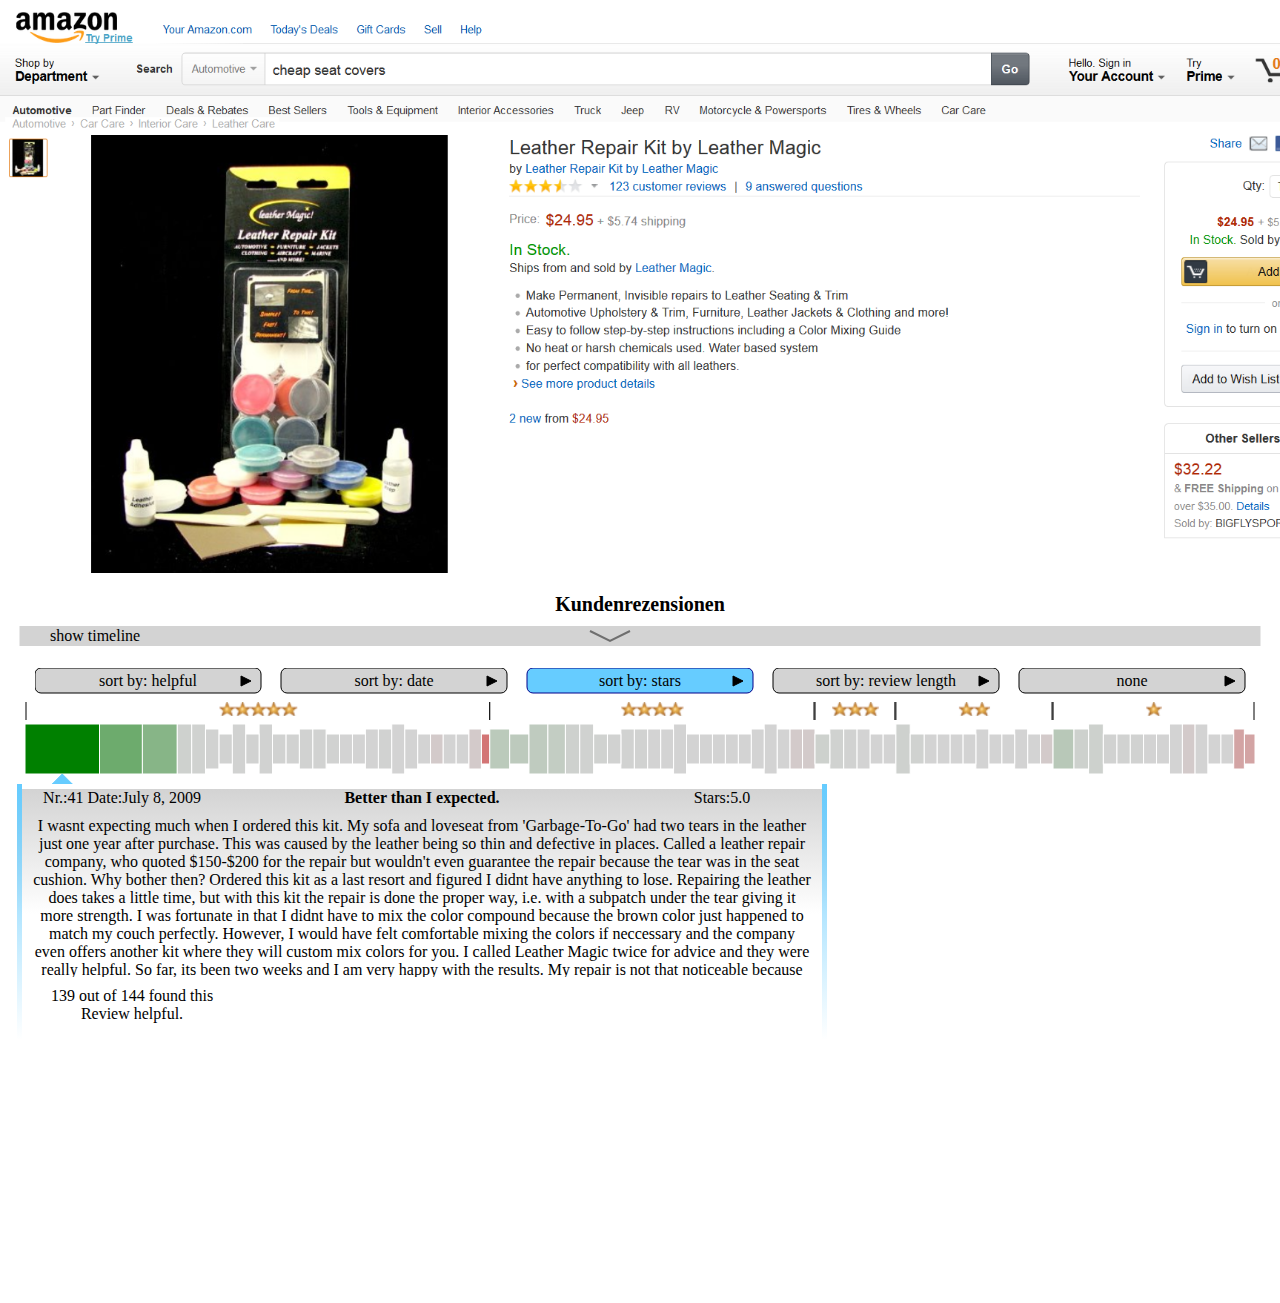
<file: index.html>
<!DOCTYPE html>
<html>
  <head>
      <title>Visu Beleg</title>
      <link rel="stylesheet" href="indexstyle.css">
      <script type="text/javascript" src="d3/d3.v3.js"></script>
      <script type="text/javascript" src="jQuery/jquery-2.1.1.min.js"></script>
      <!-- <script type="text/javascript" src="http://code.jquery.com/jquery-1.9.1.js"></script> -->

      <meta charset="UTF-8">
  </head>
  <body>
    <div class="wrapper">
      <div class="main">
        <div class="productFrame">
          <img src="./pictures/leatherAmazon.png" alt="Picture Bag" width="1400">
        </div>
        <div class="smartComments">
            <h4>Kundenrezensionen</h4>
            <div class="timeline"></div>
            <div class="barChart"></div>
            <div class="sortButtons" unselectable="yes" onselectstart="return false"></div>
            <div class="sortLegend"></div>
            <div class="horizontalChart"></div>
            <div class="textBox">
              <div class="textNr"></div>
              <div class="textAuthor"></div>
              <div class="textStars"></div>
              <div class="textTitle"></div>
              <div class="textInfo"></div>
              <div class="textHelp"></div>
              <div class="answerChart"></div>
              <div class ="answerBox" style="display:none">
                <div class="aTextNr"></div>
                <div class="aTextAuthor"></div>
                <div class="aTextInfo"></div>
                <div class="aTextHelp"></div>
              </div>
            </div>
        </div>
      </div>
    </div>

    <script type="text/javascript">

      var w = window.innerWidth - 50;
      var h = 50;
      var lastID = -1;
      var minHelpAvg = 0;
      var maxHelpAvg = 0;
      var totalWidth = 0;
      var curWidth = 0;
      var correct = 0;
      var posArray = [];
      var sortmode = 0;
      var clicked = 1;
      var sortArray = [];
      var mostHelpfulId = 0;
      var activeId = 0;
      var activeAId = 0;
      var activeButton = 3;
      var showPara = 3;
      var answerSet = [];
      var aMinHelpAvg = 0;
      var aMaxHelpAvg = 0;
      var aShowPara = 0;
      var timelineToggle = 0;
      var dataset;
     
      d3.csv("leatherAnswers.csv", function(error,data){
        if(error) {
          console.log(error);
        } else {
          answerSet = data;
          
          answerSet.forEach(function(d) {
          d["helpNeg"] = (d.helpAll - d.helpPos);
          d["helpAvg"] = (d.helpPos - d.helpNeg);
          });
          aMinHelpAvg = d3.min(data,function(d) {
            return parseInt(d.helpAvg);
          });
          aMaxHelpAvg = d3.max(data,function(d) {
            return parseInt(d.helpAvg)
          });
        }
      });

      d3.csv("leather.csv", function(error,data){
        if(error) {
          console.log(error);
        } else {
          dataset = data;
          dataset.forEach(function(d) {
            d["helpNeg"] = (d.helpAll - d.helpPos);
            d["helpAvg"] = (d.helpPos - d.helpNeg);
          });
          minHelpAvg = d3.min(data,function(d) {
            return parseInt(d.helpAvg);
          });
          maxHelpAvg = d3.max(data,function(d) {
            return parseInt(d.helpAvg)
          });

          dataset.forEach(function(d) {
            totalWidth += mapTo(d.helpAvg);
          });

          var w_tmp = 0;
          dataset.forEach(function(d) {
            w_tmp += mapToScreen(d.helpAvg);
          });

          if (w_tmp > w){
            correct = (w_tmp - w);
          }else if (w_tmp < w){
            correct = (w_tmp - w);
          }
          
          var minReviewLen = d3.min(data,function(d) { return d.infoText.length });
          var maxReviewLen = d3.max(data,function(d) { return d.infoText.length });
          // console.log("min: " + minReviewLen + "  max: " + maxReviewLen);

          var timeFormat = d3.time.format("%B %d, %Y");
          dataset.forEach(function(d,i) {
            posArray.push({id: d.id, 
                           width: mapToScreen(d.helpAvg),
                           height: calcHeight(d.infoText.length),
                           x: curWidth,
                           stars: ((d.rating*1000)+(mapTo(d.helpAvg))+(d.id/1000)),
                           rating: d.rating,
                           date: timeFormat.parse(d.date),
                           length: d.infoText.length
                           });
            curWidth += mapToScreen(d.helpAvg);
            if (parseInt(d.helpAvg) > parseInt(dataset[mostHelpfulId].helpAvg)) {
              mostHelpfulId = d.id;
            }
          });
          activeId = mostHelpfulId;

          dataset.forEach(function(d,i) {  
            sortArray.push({id: d.id, 
                            date: timeFormat.parse(d.date),
                            dateLabel: d.date,
                            stars: d.rating,
                            helpAvg: d.helpAvg,
                            x: 0
                          });
          })
          var setupData = [];
          setupData = setup(dataset);

          draw(dataset,posArray,setupData,sortArray);
        }
      });

      function setup(data) {

        // --- HORIZONTAL - BARCHART ------------------------------------------------------------- //
        // --------------------------------------------------------------------------------------- //
        var barSVGh = d3.select(".horizontalChart")
                    .append("svg")
                    .attr("width", w)
                    .attr("height", h+10);

        var hBars = barSVGh.selectAll("rect")
                         .data(data)
                         .enter()
                         .append("rect");

        var pointer = barSVGh.append("polygon");

        var textBox = d3.select(".smartComments")
                        .select(".textBox")

        var colorScale = d3.scale.linear()
                           .domain([minHelpAvg,0,maxHelpAvg])
                           .range(["#D37575","lightgray","green"]);

        // --- BUTTONS --------------------------------------------------------------------------- //
        // --------------------------------------------------------------------------------------- //
        var buttArray = [{id:0 ,state:"sort by: helpful", value:1},
                         {id:1 ,state:"sort by: date",  value:2},
                         {id:2 ,state:"sort by: stars",   value:3},
                         {id:3 ,state:"sort by: review length", value:4},
                         {id:4 ,state:"none",    value:5}];

        var buttonSVG = d3.select(".sortButtons")
                          .append("svg")
                          .attr("width", w)
                          .attr("height", 30);

        var buttons = buttonSVG.selectAll("rect")
                               .data(buttArray)
                               .enter()
                               .append("rect");

        var labels = buttonSVG.selectAll("text")
                              .data(buttArray)
                              .enter()
                              .append("text");

        // --- MARKER ---------------------------------------------------------------------------- //
        // --------------------------------------------------------------------------------------- //
        var marker = buttonSVG.selectAll("polygon")
                              .data(buttArray)
                              .enter()
                              .append("polygon");

        // --- VERTICAL - BARCHART --------------------------------------------------------------- //
        // --------------------------------------------------------------------------------------- //
        var margin = {top: 20, right: 20, bottom: 30, left: 40},
            width = window.innerWidth - margin.left - margin.right,
            height = 100 - margin.top - margin.bottom;

        var barSVGv = d3.select(".barChart")
                        .append("svg")
                        .attr("class", "barSVGv")
                        .attr("width", width + margin.left + margin.right)
                        .attr("height", 0)
                        // .attr("height", 50+ height + margin.top + margin.bottom)
                        .append("g")
                        .attr("transform", "translate("+ margin.left + "," + margin.top + ")");


        var vBars = barSVGv.selectAll("rect")
                         .data(data)
                         .enter()
                         .append("rect"); 

        var xScale = d3.scale.ordinal()
                       .rangeRoundBands([0, width], .1);
        
        // var minDate = d3.min(sortArray,function(d) { return d.date });
        // var maxDate = d3.max(sortArray,function(d) { return d.date });
        // var xScale = d3.time.scale().domain([minDate,maxDate]).range([0,width]);

        var yScale = d3.scale.linear()
                       .range([height, 0]);

        var xAxis = d3.svg.axis()
                          .scale(xScale)
                          .orient("bottom");

        var yAxis = d3.svg.axis()
                          .scale(yScale)
                          .orient("left")
                          .ticks(6);

        // --- TIMELINE - TOGGLE ----------------------------------------------------------------- //
        // --------------------------------------------------------------------------------------- //
        var timelineSVG = d3.select(".timeline")
                            .append("svg")
                            .attr("width", width + margin.left + margin.right)
                            .attr("height", 20);
        
        var timelineButton = timelineSVG.append("rect");
        var timelineMarker = timelineSVG.append("path");
        var timelineLabel  = timelineSVG.append("text");

        // --- RETURN VALUES --------------------------------------------------------------------- //
        // --------------------------------------------------------------------------------------- //
        var values = [buttonSVG,barSVGh,hBars,buttons,labels,
                      buttArray,marker,textBox,colorScale,
                      pointer,barSVGv,xScale,yScale,vBars,
                      xAxis,yAxis,margin,width,height,
                      timelineSVG,timelineButton,timelineMarker,
                      timelineLabel];
        
        return values;
      }

      function draw(data,posArray,setupData,sortArray) {

        var buttonSVG = setupData[0];
        var barSVGh   = setupData[1];
        var hBars     = setupData[2];
        var buttons   = setupData[3];
        var labels    = setupData[4];
        var buttArray = setupData[5];
        var marker    = setupData[6];
        var textBox   = setupData[7];
        var colScl    = setupData[8];
        var pointer   = setupData[9];
        var barSVGv   = setupData[10];
        var xScale    = setupData[11];
        var yScale    = setupData[12];
        var vBars     = setupData[13];
        var xAxis     = setupData[14];
        var yAxis     = setupData[15];
        var margin    = setupData[16];
        var width     = setupData[17];
        var height    = setupData[18];
        var timelineSVG    = setupData[19];
        var timelineButton = setupData[20];
        var timelineMarker = setupData[21];
        var timelineLabel  = setupData[22];

        var bCnt = buttArray.length; // buttonCount
        
        // --- POINTER --------------------------------------------------------------------------- //
        // --------------------------------------------------------------------------------------- //
        pointer.attr("id", "p")
               .style("fill", "white")
               .style("stroke", "white");

        // --- TOGGLE - TIMELINE ----------------------------------------------------------------- //
        // --------------------------------------------------------------------------------------- //
        timelineLabel.attr("x", 50)
                     .attr("y", 15)
                     .text("show timeline");

        timelineMarker.attr("d", "M "+(width/2-20)+",5 L "+(width/2)+",15 L "+(width/2+20)+",5")
                      .style("fill", "lightgrey")
                      .style("stroke", "#6E6E6E")
                      .style("stroke-width", 2)                     

        timelineButton.attr("x", 20)
                      .attr("y", 0)
                      .attr("width", width+20)
                      .attr("height", 20)
                      .attr("fill", "lightgrey")
                      .attr("stroke", "lightgrey")
                      .on("mouseover", function() {
                        timelineButton.transition().duration(200)
                                      .attr("fill", "#66CCFF");
                        timelineMarker.transition().duration(200)
                                      .style("fill", "#66CCFF");
                       })
                      .on("mouseout", function() { 
                        timelineButton.transition().duration(200)
                                      .attr("fill", "lightgrey");
                        timelineMarker.transition().duration(200)
                                      .style("fill", "lightgrey");                                      
                       })
                      .on("click", function() {
                        timelineToggle += 1;
                        if(timelineToggle%2 == 0){
                          d3.select(".barSVGv")
                            .transition().duration(300)
                            .attr("height", 0);
                          timelineLabel.text("show timeline"); 
                          timelineMarker.attr("d", "M "+(width/2-20)+",5 L "+(width/2)+",15 L "+(width/2+20)+",5")                         
                        } else {
                          d3.select(".barSVGv")
                            .transition().duration(300)
                            .attr("height", 150);
                          timelineLabel.text("hide timeline");
                          timelineMarker.attr("d", "M "+(width/2-20)+",15 L "+(width/2)+",5 L "+(width/2+20)+",15")
                        }
                       });        

        // --- VERTICAL - BARCHART --------------------------------------------------------------- //
        // --------------------------------------------------------------------------------------- //
        xScale.domain(sortArray.map(function(d,i) { return sortArray[i].id; }));
        yScale.domain([0, d3.max(data, function(d,i) { return sortArray[i].stars; })]);

        barSVGv.append("g")
               .attr("class", "x axis foo")
               .attr("transform", "translate(0," + height + ")")
               .call(xAxis)
               .selectAll("text")
               .attr("dx", "-.8em")
               .attr("dy", ".15em")
               .style("text-anchor", "end")
               .attr("transform", function(d) { return "rotate(-45)" })
               .text(function(d,i) { return sortArray[i].dateLabel });

        barSVGv.append("g")
               .attr("class", "y axis")
               .call(yAxis)
               .append("text")
               .attr("transform", "rotate(-90)")
               .attr("y", 6)
               .attr("dy", ".71em")
               .style("text-anchor", "end")
               .text("Stars");

        vBars.attr("id", function(d,i) { return "b"+sortArray[i].id })
              .attr("x", function(d,i) {
                 return xScale(sortArray[i].id);
               })
              .attr("width", xScale.rangeBand())
              .attr("y", function(d,i) { return yScale(sortArray[i].stars); })
              .attr("height", function(d,i) { return height - yScale(sortArray[i].stars); })
              .attr("fill", "lightgrey")
              .on("mouseover", function(d,i) {
                barSVGv.select("#b"+i).attr("fill", "#66CCFF");
                barSVGh.select("#r"+i).attr("fill", "#66CCFF");
               })
              .on("mouseout", function(d,i) { 
                barSVGv.select("#b"+i).attr("fill", "lightgrey");
                barSVGh.select("#r"+i).attr("fill", colScl(d.helpAvg));
               })
              .on("click", function(d,i) { 
                sortmode += 1;
                sortTimeline(sortArray,barSVGv,sortmode,xScale,width,height,xAxis);
               });
    
        // --- HORIZONTAL - BARCHART ------------------------------------------------------------- //
        // --------------------------------------------------------------------------------------- //
        hBars.attr("id", function(d,i) { return "r" + i; })
            .attr("x", function(d,i) { return posArray[i].x })
            .attr("y", function(d,i) { return ((h - posArray[i].height) / 2) })
            .attr("width", function(d,i) { return posArray[i].width })
            .attr("height", function(d,i) { return posArray[i].height })
            .attr("stroke", "white")
            .attr("fill", function(d) {return colScl(d.helpAvg);})
            .on("mouseover",  function(d,i) {
              if(showPara != 2){
                if (showPara == 3){
                barSVGh.select("#r"+parseInt(activeId))
                   .transition().duration(100)
                   .attr("fill", colScl(dataset[activeId].helpAvg));
                }
                showPara = 1;
                activeId = d.id;
              
                var rectX = findByID(posArray,i).x;
                var width = findByID(posArray,i).width;
                var x1 = parseFloat(rectX)+parseFloat(width/2);
                showInfo(textBox,rectX);
                
                barSVGh.select("#r"+parseInt(d.id))
                    .transition().duration(100)
                    .attr("fill", "#66CCFF");

                barSVGh.select("#p")
                      .transition().duration(100)
                      .style("fill", "#66CCFF")
                      .style("stroke", "#66CCFF")
                      .attr("points",(x1+","+50+","+(x1-10)+","+60+","+(x1+10)+","+60) );
                      
                barSVGv.select("#b"+i)
                     .transition().duration(150)
                     .style("fill","#66CCFF");
                     
                drawAnswers(answerSet,d.id);
              }
            })
            .on("mouseout",function (d,i) {
              if(showPara != 2){
                barSVGh.select("#r"+parseInt(d.id))
                   .transition().duration(100)
                   .attr("fill", colScl(d.helpAvg));
                barSVGh.select("#p")
                      .transition().duration(150)
                      .style("fill", "white")
                      .style("stroke", "white");
                barSVGv.select("#b"+i)
                     .transition().duration(150)
                     .style("fill","lightgrey");
                showPara = 0;
                activeId = d.id;
                showInfo(textBox);
                d3.select(".answerChart").select("svg").remove();
              }
            })
            .on("click", function (d) {
              if (showPara == 1 || showPara == 0){
                d3.select(".answerChart").select("svg").remove();
                showPara = 2;
                activeId = d.id;
                console.log("clicked ->"+ showPara);
                drawAnswers(answerSet,d.id);
              } else if (showPara == 2){
                barSVGh.select("#r"+parseInt(activeId))
                 .transition()
                 .duration(100)
                 .attr("fill", colScl(dataset[activeId].helpAvg));

                showPara = 1;
                activeId = d.id;;
                console.log("clicked again ..."+showPara);
                
                var rectX = findByID(posArray,activeId).x;

                showInfo(textBox,rectX);
                barSVGh.select("#r"+parseInt(d.id))
                  .transition().duration(100)
                  .attr("fill", "#66CCFF");

                var width = findByID(posArray,activeId).width;
                var x1 = parseFloat(rectX) + parseFloat(width/2);
                barSVGh.select("#p")
                      .transition().duration(100)
                      .style("fill", "#66CCFF")
                      .style("stroke", "#66CCFF")
                      .attr("points",(x1+","+50+","+(x1-10)+","+60+","+(x1+10)+","+60) );
                d3.select(".answerChart").select("svg").remove();
                d3.select(".answerBox").style("display", "none");
                aShowPara = 0;
              }
            });
        //set  position and color of marker and activeId rect on FIRST VISIT
        
        firstVisitInit(textBox);
        
        // --- BUTTONS --------------------------------------------------------------------------- //
        // --------------------------------------------------------------------------------------- //

        buttons.attr("id", function(d,i) { return "b"+i; })
               .attr("active", false)
               .attr("x", function(d,i) { return i*(w/bCnt); })
               .attr("y", 0)
               .attr("width", function(d,i) { return (w/bCnt)-20; })
               .attr("height", 25)
               .attr("rx", 6)
               .attr("ry", 6)
               .attr("stroke", "black")
               .attr("fill", "lightgrey")
               .on("mouseover", function(d){
                  buttonSVG.select("#b"+parseInt(d.id))
                    .transition().duration(100)
                    .attr("fill", "lightblue");
                })
               .on("mouseout", function(d){
                  buttonSVG.select("#b"+parseInt(d.id))
                    .transition().duration(100)
                    .attr("fill", "lightgrey");
                })
               .on("click", function(d) {
                  activeButton = d.value;
                  buttonSVG.select("#b"+parseInt(d.id))
                    .transition().duration(100)
                    .attr("fill", "red");
                  clicked = clicked*-1;
                  var buttonState = clicked*d.value;
                  sortBars(posArray,barSVGh,buttonState,textBox,1000);
                  changeMarkerState(buttonSVG,marker,buttonState,d.id);
                });

        labels.attr("id", function(d,i) { return "l"; })
              .text(function(d,i) { return buttArray[i].state; })
              .attr("x", function(d,i) { return i*(w/bCnt) + ((w/bCnt)/2-10);  })
              .attr("y", 18)
              .attr("width", function(d,i) { return (w/bCnt)-20; })
              .attr("height", 20)
              .attr("text-anchor", "middle");

        marker.attr("id", function(d,i) { return "m"+i; })
              .style("stroke", "black")
              .style("fill", "black")
              .attr("points", function(d,i) {
                  return ((i*(w/bCnt)+(w/bCnt)-40)+","+8+","+
                          (i*(w/bCnt)+(w/bCnt)-40)+","+18+","+
                          (i*(w/bCnt)+(w/bCnt)-30)+","+13);
              });
        sortBars(posArray,barSVGh,-3,textBox,0);
      }

      function showInfo(textBox,rectX){
                
        if (showPara == 1 || showPara == 3){
          d3.select(".textBox")
            .style("display", "block");
          d3.select(".textBox")
            .select(".textStars")
            .text("Stars:" + dataset[activeId].rating);
          d3.select(".textBox")
            .select(".textNr")
            .text("Nr.:" + dataset[activeId].id + "  Date:" + dataset[activeId].date);
          d3.select(".textBox")
            .select(".textTitle")
            .text(dataset[activeId].infoTitle);
          d3.select(".textBox")
            .select(".textInfo")
            .text(dataset[activeId].infoText);
          d3.select(".textBox")
            .select(".textHelp")
            .text(dataset[activeId].helpPos + " out of " +dataset[activeId].helpAll + " found this Review helpful.");
          if (showPara != 2) {
            textStyle(textBox,rectX,250);
          }
        }
        else if(showPara == 0){
          d3.select(".textBox")
            .style("display", "none");
          d3.select(".textBox")
            .select(".textNr")
            .text("");
          d3.select(".textBox")
            .select(".textInfo")
            .text("");
        }
      }

      function textStyle(textBox,rectX,delay) {
        if(rectX < 400) {
          textBox.transition()
            .duration(delay)
            .style("margin-left", 17+"px");
        } else if (rectX > (w-400)) {
         textBox.transition()
            .duration(delay)
            .style("margin-left", (w-800+7)+"px");
        } else {
          textBox.transition()
            .duration(delay)
            .style("margin-left", (rectX-400+17)+"px");
        }
      };
      
      function answerStyle(textBox,rectX,delay) {
        if(rectX < 200) {
          textBox.transition()
            .duration(delay)
            .style("margin-left", 0+"px");
        } else if (rectX > 600) {
         textBox.transition()
            .duration(delay)
            .style("margin-left", (400- 8)+"px");
        } else {
          textBox.transition()
            .duration(delay)
            .style("margin-left", (rectX-130)+"px");
        }
      };
      
      function drawAnswers(answerSet,id){
        //setup the right answers
        var subSet = [];
        answerSet.forEach(function(d,i) {
          if (d.ref == id){
            subSet.push(d);
          }
        });
        if (subSet.length > 0){
          subSet.forEach(function(d,i) {
            d["id"] = i;
          });
      
          //setup sizes and colors
          var aW = (780/subSet.length);
          console.log(subSet);
          
          // draw
          var answerBox = d3.select(".smartComments")
                            .select(".textBox")
                            .select(".answerBox");
          
          var answerSVG = d3.select(".answerChart")
                      .append("svg")
                      .attr("width", 780)
                      .attr("height", 60);

          var answers = answerSVG.selectAll("rect")
                           .data(subSet)
                           .enter()
                           .append("rect");

          var ansPointer = answerSVG.append("polygon")
          
          ansPointer.attr("id", "aP")
                    .style("fill", "white")
                    .style("stroke", "white");
          
          answers.attr("id", function(d,i) { return "aR" + i; })
            .attr("x", function(d,i) { return aW*i })
            .attr("y", 0)
            .attr("width", function(d,i) { return aW })
            .attr("height", h)
            .attr("stroke", "white")
            .attr("fill", "lightgrey")
            .on("mouseover",  function(d,i) {
              if(aShowPara != 2){
                aShowPara = 1;
                activeAId = d.id;
                var rectX = aW*i;
                var x1 = parseFloat(rectX)+parseFloat(aW/2);
                showAnswer(subSet,answerBox,rectX);
                console.log("AR = " + parseInt(d.id));
                answerSVG.select("#aR"+parseInt(d.id))
                    .transition().duration(100)
                    .attr("fill", "#66CCFF");

                answerSVG.select("#aP")
                      .transition().duration(100)
                      .style("fill", "#66CCFF")
                      .style("stroke", "#66CCFF")
                      .attr("points",(x1+","+50+","+(x1-10)+","+60+","+(x1+10)+","+60) );
              }
            })
            .on("mouseout",function (d) {
              if(aShowPara != 2){
                
                answerSVG.select("#aR"+parseInt(d.id))
                   .transition().duration(100)
                   .attr("fill", "lightgray");
                answerSVG.select("#aP")
                      .transition().duration(50)
                      .style("fill", "white")
                      .style("stroke", "white");
                aShowPara = 0;
                activeAId = d.id;
                showAnswer(subSet,answerBox);
              }
            })
            .on("click", function (d) {
              if (aShowPara == 1 || aShowPara == 0){
                aShowPara = 2;
                activeAId = d.id;
                console.log("clicked ->"+ aShowPara);
              } else if (aShowPara == 2){
                answerSVG.select("#aR"+parseInt(activeAId))
                 .transition().duration(100)
                 .attr("fill", "lightgray");
                 //.attr("fill", colScl(subSet[activeAId].helpAvg));

                aShowPara = 1;
                activeAId = d.id;;
                console.log("clicked again ..."+aShowPara);
                
                var rectX = aW*d.id;
                showAnswer(subSet,answerBox,rectX);
                answerSVG.select("#aR"+parseInt(d.id))
                  .transition().duration(100)
                  .attr("fill", "#66CCFF");

                var x1 = parseFloat(rectX) + parseFloat(aW/2);
                answerSVG.select("#aP")
                  .transition().duration(100)
                  .style("fill", "#66CCFF")
                  .style("stroke", "#66CCFF")
                  .attr("points",(x1+","+50+","+(x1-10)+","+60+","+(x1+10)+","+60) );
                
              }
            });
        }
      }
      
      function showAnswer(subSet,textHandle,rectX){
        if (aShowPara == 1){
          d3.select(".answerBox")
            .style("display", "block");
          d3.select(".answerBox")
            .select(".aTextNr")
            .text("Nr.:" + subSet[activeAId].id);
          d3.select(".answerBox")
            .select(".aTextInfo")
            .text("Says:" + subSet[activeAId].infoText);
          if (aShowPara != 2) {
            answerStyle(textHandle,rectX,250);
          }
        }
        else if(aShowPara == 0){
          d3.select(".answerBox")
            .style("display", "none");
          d3.select(".answerBox")
            .select(".aTextNr")
            .text("");
          d3.select(".answerBox")
            .select(".aTextInfo")
            .text("");
        }
      }

      function calcHeight(length) {
        if(length < 300)
          return 30;
        else if (length > 300 && length < 600)
          return 40;
        else
          return 50;
      }

      function mapToScreen(val) {
        var m = d3.scale.linear()
								  .domain([0,totalWidth])
								  .range([1,w-correct]);
        return m(mapTo(val));
      }

      function mapTo(val) {
        var s = d3.scale.linear()
                  .domain([minHelpAvg,maxHelpAvg])
                  .range([1,10]);
        return s(val);
      }

      function sortBars(posArray,svg,buttonState,textBox,delay) {
        curWidth = 0;

        if(buttonState == 1) { //sort by helpful ascending
          posArray.sort(function(a,b) { return a.width - b.width; });
        } else if(buttonState == -1){ //descending
          posArray.sort(function(a,b) { return b.width - a.width; });
        } else if(buttonState == 2) { //sort by date ascending
          posArray.sort(function(a,b) { return a.date - b.date; });
        } else if(buttonState == -2) { // descending
          posArray.sort(function(a,b) { return b.date - a.date; });
        } else if (buttonState == 3) { //sort by stars ascending
          posArray.sort(function(a,b) { return a.stars - b.stars; });
        } else if (buttonState == -3) { // descending
          posArray.sort(function(a,b) { return b.stars - a.stars; });
        } else if (buttonState == 4) {  // sort by ascending review length
          posArray.sort(function(a,b) { return a.length - b.length; });
        } else if (buttonState == -4) { // descending
          posArray.sort(function(a,b) { return b.length - a.length; });
        }

        posArray.forEach(function(d,i) {
          var w_tmp = posArray[i].width;
          posArray[i].x = curWidth;
          curWidth += w_tmp;
          svg.select("#r"+(posArray[i].id))
             .transition().duration(delay)
             .attr("x", function(d) {
                return posArray[i].x;
              });
        });
        showSortLegend(posArray,activeButton,buttonState);
        var rectX = findByID(posArray,activeId).x;
        var width = findByID(posArray,activeId).width;
        var x1 = parseFloat(rectX) + parseFloat(width/2);
        // console.log("x = " + x1);
        if(showPara == 2 || showPara == 3){
          svg.select("#p")
              .transition().duration(delay)
              .style("fill", "#66CCFF")
              .style("stroke", "#66CCFF")
              .attr("points",(x1+","+50+","+(x1-10)+","+60+","+(x1+10)+","+60) );
        }
        textStyle(textBox,rectX,delay);
      }
      
      function showSortLegend(posArray,activeButton,buttonState){
        d3.select(".sortLegend").select("svg").remove();
        var partArray = [0,0,0,0,0];
        posArray.forEach(function(d,i) {
          if(posArray[i].rating == 5){
            partArray[0] += posArray[i].width;
          } else if (posArray[i].rating == 4){
            partArray[1] += posArray[i].width;
          } else if (posArray[i].rating == 3){
            partArray[2] += posArray[i].width;
          } else if (posArray[i].rating == 2){
            partArray[3] += posArray[i].width;
          } else if (posArray[i].rating == 1){
            partArray[4] += posArray[i].width;
          }
        });
        var legend = d3.select(".sortLegend")
          .append("svg")
          .attr("width", w)
          .attr("height", 18);
        //refresh buttons
        d3.select(".sortButtons")
            .selectAll("rect")
            .style("fill","lightgray")
            .style("stroke", "black");
            
        //mark selected button and show legend
        if (buttonState == -1){
          partArray = [50,w-100];
          d3.select(".sortButtons")
            .select("#b" + (activeButton-1))
            .style("fill","#66CCFF")
            .style("stroke", "darkblue");
          legend.selectAll("image").data(partArray).enter().append("svg:image")
            .attr("id", function(d,i) { return "help" + i; })
            .attr("x", function(d,i) { return partArray[i] })
            .attr("y", 0)
            .attr("width", 50 )
            .attr("height", 20)
            .style("stroke", "black")
            .attr("xlink:href",function(d,i){return "./pictures/"+i+"help.png"});
        }else if (buttonState == 1){
          partArray = [w-100,50];
          d3.select(".sortButtons")
            .select("#b" + (activeButton-1))
            .style("fill","#66CCFF")
            .style("stroke", "darkblue");
          legend.selectAll("image").data(partArray).enter().append("svg:image")
            .attr("id", function(d,i) { return "help" + i; })
            .attr("x", function(d,i) { return partArray[i] })
            .attr("y", 0)
            .attr("width", 50 )
            .attr("height", 20)
            .style("stroke", "black")
            .attr("xlink:href",function(d,i){return "./pictures/"+i+"help.png"});
        } else if (buttonState == 2){
          d3.select(".sortButtons")
            .select("#b" + (activeButton-1))
            .style("fill","#66CCFF")
            .style("stroke", "darkblue");
        } else if (buttonState == -2){
          d3.select(".sortButtons")
            .select("#b" + (activeButton-1))
            .style("fill","#66CCFF")
            .style("stroke", "darkblue");
        } else if (buttonState == 3){
          partArray.reverse();
          d3.select(".sortButtons")
            .select("#b" + (activeButton-1))
            .style("fill","#66CCFF")
            .style("stroke", "darkblue");
          legend.selectAll("rect").data(partArray).enter().append("rect")
            .attr("id", function(d,i) { return "rLeg" + i; })
            .attr("x", function(d,i) { return legendX(partArray,i) })
            .attr("y", -1)
            .attr("width", function(d,i) { return (partArray[i]-1)})
            .attr("height", 20)
            .style("stroke", "black")
            .style("fill","white");
          legend.selectAll("image").data(partArray).enter().append("svg:image")
            .attr("id", function(d,i) { return "pLeg" + i; })
            .attr("x", function(d,i) { return legendX(partArray,i) })
            .attr("y", 0)
            .attr("width", function(d,i) { return (partArray[i])})
            .attr("height", 14)
            .style("stroke", "black")
            .attr("xlink:href",function(d,i){return "./pictures/"+(4-i)+"stars.png"});
        } else if (buttonState == -3){
          d3.select(".sortButtons")
            .select("#b" + (activeButton-1))
            .style("fill","#66CCFF")
            .style("stroke", "darkblue");
          legend.selectAll("rect").data(partArray).enter().append("rect")
            .attr("id", function(d,i) { return "rLeg" + i; })
            .attr("x", function(d,i) { return legendX(partArray,i) })
            .attr("y", -1)
            .attr("width", function(d,i) { return (partArray[i]-1)})
            .attr("height", 20)
            .style("stroke", "black")
            .style("fill","white");
          legend.selectAll("image").data(partArray).enter().append("svg:image")
            .attr("id", function(d,i) { return "pLeg" + i; })
            .attr("x", function(d,i) { return legendX(partArray,i) })
            .attr("y", 0)
            .attr("width", function(d,i) { return (partArray[i])})
            .attr("height", 14)
            .style("stroke", "black")
            .attr("xlink:href",function(d,i){return "./pictures/"+i +"stars.png"} );
        }  
      }

      function sortTimeline(sortArray,svg,sortmode,xScale,width,height,xAxis) {

        if(sortmode%4 == 0) {
          sortArray.sort(function(a,b) { return a.date-b.date;});
        } else if (sortmode%4 == 1) {
          sortArray.sort(function(a,b) { return b.date-a.date;});
        } else if (sortmode%4 == 2) {
          sortArray.sort(function(a,b) { return a.stars-b.stars;});
        } else if (sortmode%4 == 3) {
          sortArray.sort(function(a,b) { return b.stars-a.stars;});
        }

        xScale.domain(sortArray.map(function(d,i) { return sortArray[i].id; }));

        var transition = svg.transition().duration(500),
            delay = function(d, i) { return i * 50; };
        
        sortArray.forEach(function(d,i) {  
          svg.select("#b"+sortArray[i].id)
             .transition()
             .duration(500)
             .attr("x", function(d) {
                return xScale(sortArray[i].id);
              });
          })

        transition.select(".x.axis")
                  .call(xAxis)
                  // .append("text")
                  // .text(function(d,i) { return sortArray[i].dateLabel })
      }

      function changeMarkerState(svg,marker,buttonState,buttonID) {
        var points = svg.select("#m"+buttonID).attr("points");
        var pntArray = points.split(",").map(Number);

        if(buttonState > 0) {
          svg.select("#m"+buttonID)
             .attr("transform", "rotate("+180+","+(pntArray[0]+5) +","+pntArray[5]+")");
        } else if (buttonState < 0) {
          svg.select("#m"+buttonID)
             .attr("transform", "rotate("+360+","+(pntArray[0]+5) +","+pntArray[5]+")");
        }
      }
      
      function legendX(partArray,i){
        if (i == 0){
          return 1;
        }else if (i == 1) {
          return (partArray[i-1]);
        }else if (i == 2) {
          return (partArray[0])+(partArray[i-1]);
        }else if (i == 3) {
          return (partArray[0])+(partArray[1])+(partArray[i-1]);
        }else if (i == 4) {
          return (partArray[0])+(partArray[1])+(partArray[2])+(partArray[i-1]);
        }
      }
      
      function firstVisitInit(textBox) {
        var width = findByID(posArray,activeId).width;
        var x = findByID(posArray,activeId).x;
        var x1 = parseFloat(x) + parseFloat(width/2);
        d3.select(".barChart")
          .select("#r"+parseInt(activeId))
          .transition()
          .duration(100)
          .attr("fill", "#66CCFF");
        showInfo(textBox,x);
        textStyle(textBox,x,250);
  
        d3.select(".barChart")
          .select("#p")
          .transition()
          .duration(100)
          .style("fill", "#66CCFF")
          .style("stroke", "#66CCFF")
          .attr("points",(x1+","+50+","+(x1-10)+","+60+","+(x1+10)+","+60) );
      }

      function findByID(src,id) {
        return src.filter( function(obj) {
          return +obj.id == id;
        })[0];
      }
    </script>
  </body>
</html>
</file>
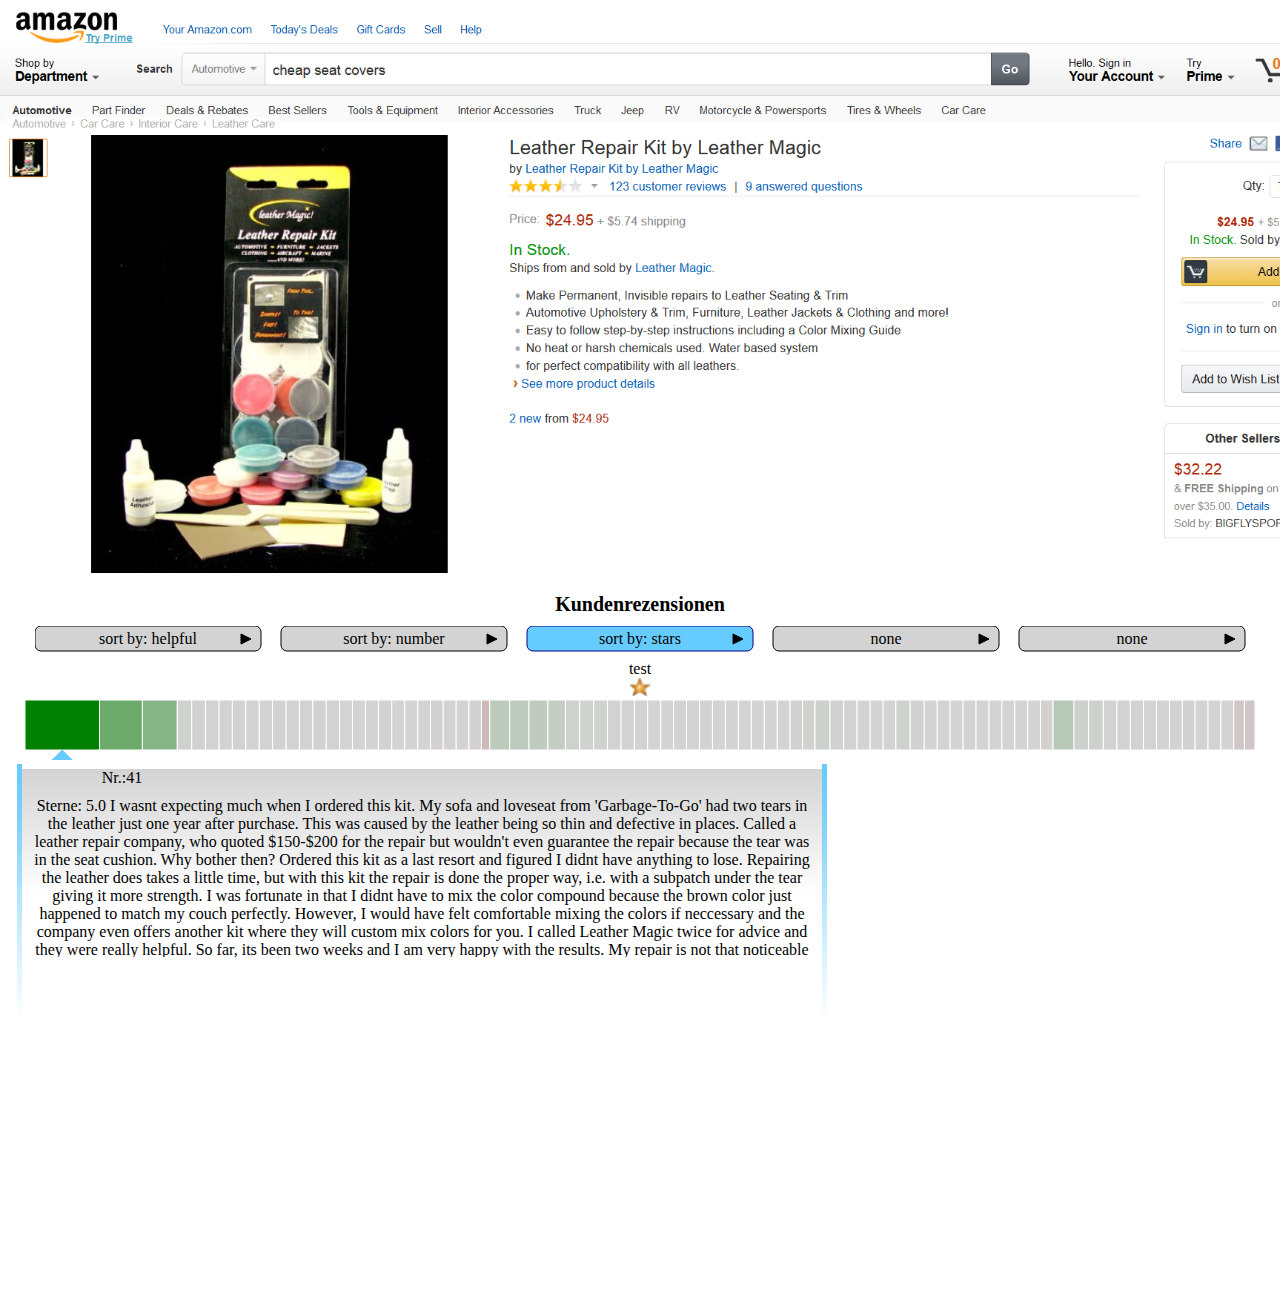
<file: saveIndex.html>
<!DOCTYPE html>
<html>
  <head>
      <title>Visu Beleg</title>
      <link rel="stylesheet" href="indexstyle.css">
      <script type="text/javascript" src="d3/d3.v3.js"></script>
      <script type="text/javascript" src="jQuery/jquery-2.1.1.min.js"></script>
      <!-- <script type="text/javascript" src="http://code.jquery.com/jquery-1.9.1.js"></script> -->
      <meta charset="UTF-8">
  </head>
  <body>
    <div class="wrapper">
      <div class="main">
        <div class="productFrame">
          <img src="./pictures/leatherAmazon.png" alt="Picture Bag" width="1400">
          <!-- <h1>Product</h1>
            <div class="productPicture">
             <img src="./pictures/amazonSeite.png" alt="Picture Bag">
            </div>
            <div class="productInfo">
              <h4>MUMIENSCHLAFSACK LIGHT 600 4651</h4>
              <p>von Unbekannt</p>
              <p><img src="./pictures/stars.png" alt="Picture Stars"> 84 Kundenrezensionen</p>
              <p>Preis:  17,90</p>
              <p>AUF LAGER</p>
            </div> -->
        </div>
          <div class="smartComments">
              <h4>Kundenrezensionen</h4>
              <div class="sortButtons" unselectable="yes" onselectstart="return false">
              </div>
              <div class="sortLegend">test</div>
              <div class="barChart">
              </div>
              <div class="textBox">
                <div class="textNr"></div>
                <div class="textAuthor"></div>
                <div class="textStars"></div>
                <div class="textTitle"></div>
                <div class="textInfo"></div>
                <div class="textHelp"></div>
                <div class="answerChart"></div>
                <div class ="answerBox" style="display:none">
                  <div class="aTextNr"></div>
                  <div class="aTextAuthor"></div>
                  <div class="aTextInfo"></div>
                  <div class="aTextHelp"></div>
                </div>
              </div>
          </div>
      </div>
    </div>

    <script type="text/javascript">

      var w = window.innerWidth - 50;
      var h = 50;
      var lastID = -1;
      var minHelpAvg = 0;
      var maxHelpAvg = 0;
      var totalWidth = 0;
      var curWidth = 0;
      var correct = 0;
      var posArray = [];
      var sortMode = 0;
      var clicked = 1;
      var mostHelpfulId = 0;
      var activeId = 0;
      var activeAId = 0;
      var activeButton = 3;
      var showPara = 3;
      var dataset = [];
      var answerSet = [];
      var aMinHelpAvg = 0;
      var aMaxHelpAvg = 0;
      var aShowPara = 0;
      // TO DO today: addButton; answer visualization; write down some answers; activeButton color;
      // TO DO general: add barchartdiagramm; add brushing and linkin; adjust text style;
      d3.csv("leatherAnswers.csv", function(error,data){
        if(error) {
          console.log(error);
        } else {
          answerSet = data;
          
          answerSet.forEach(function(d) {
          d["helpNeg"] = (d.helpAll - d.helpPos);
          d["helpAvg"] = (d.helpPos - d.helpNeg);
          });
          aMinHelpAvg = d3.min(data,function(d) {
            return parseInt(d.helpAvg);
          });
          aMaxHelpAvg = d3.max(data,function(d) {
            return parseInt(d.helpAvg)
          });
        }
      });
      var dataset;
      d3.csv("leather.csv", function(error,data){
        if(error) {
          console.log(error);
        } else {

          dataset = data;
          ///console.log(answerSet);
          //dataset.push({id:dataset.length,
          //  ref: "XX",
          //  product:"B00",
          //  rating:"5.0",
          //  helpPos:"0",
          //  helpAll:"0",
          //  date: "August 2, 2014",
          //  userId: "Ephra",
          //  infoTitle: "schleeecht",
          //  infoText: "kann einfach gar nix das teil"
          //});
          dataset.forEach(function(d) {
            d["helpNeg"] = (d.helpAll - d.helpPos);
            d["helpAvg"] = (d.helpPos - d.helpNeg);
          });
          minHelpAvg = d3.min(data,function(d) {
            return parseInt(d.helpAvg);
          });
          maxHelpAvg = d3.max(data,function(d) {
            return parseInt(d.helpAvg)
          });
          
          //console.log(dataset);
          dataset.forEach(function(d) {
            totalWidth += mapTo(d.helpAvg);
          });

          var w_tmp = 0;
          dataset.forEach(function(d) {
            w_tmp += mapToScreen(d.helpAvg);
          });

          if (w_tmp > w){
            correct = (w_tmp - w);
          }else if (w_tmp < w){
            correct = (w_tmp - w);
          }

          dataset.forEach(function(d,i) {
            posArray.push({id: d.id, width: mapToScreen(d.helpAvg), stars: (d.rating*100)+(mapTo(d.helpAvg))+(d.id/1000), x: curWidth});
            curWidth += mapToScreen(d.helpAvg);
            if (parseInt(d.helpAvg) > parseInt(dataset[mostHelpfulId].helpAvg)) {
              mostHelpfulId = d.id;
            }
          });
          activeId = mostHelpfulId;
          var setupData = [];
          setupData = setup(dataset);

          draw(dataset,posArray,setupData);
        }
      });

      function setup(data) {
        //bar setup
        var barSVG = d3.select(".barChart")
                    .append("svg")
                    .attr("width", w)
                    .attr("height", h+10);
        var bars = barSVG.selectAll("rect")
                         .data(data)
                         .enter()
                         .append("rect");

        var pointer = barSVG.append("polygon");

        var textBox = d3.select(".smartComments")
                        .select(".textBox")

        var colorScale = d3.scale.linear()
                           .domain([minHelpAvg,0,maxHelpAvg])
                           .range(["#CEB8B8","lightgray","green"]);

        //button setup
        var buttArray = [{id:0 ,state:"sort by: helpful", value:1},
                         {id:1 ,state:"sort by: number",  value:2},
                         {id:2 ,state:"sort by: stars",   value:3},
                         {id:3 ,state:"none",    value:4},
                         {id:4 ,state:"none",    value:5}];

        var buttonSVG = d3.select(".sortButtons")
                          .append("svg")
                          .attr("width", w)
                          .attr("height", 30);

        var buttons = buttonSVG.selectAll("rect")
                               .data(buttArray)
                               .enter()
                               .append("rect");

        var labels = buttonSVG.selectAll("text")
                              .data(buttArray)
                              .enter()
                              .append("text");

        //marker setup
        var marker = buttonSVG.selectAll("polygon")
                              .data(buttArray)
                              .enter()
                              .append("polygon");
                           
        var values = [buttonSVG,barSVG,bars,buttons,labels,buttArray,marker,textBox,colorScale,pointer];
        return values;
      }

      function draw(data,posArray,setupData) {
        

        var buttonSVG = setupData[0];
        var barSVG    = setupData[1];
        var bars      = setupData[2];
        var buttons   = setupData[3];
        var labels    = setupData[4];
        var buttArray = setupData[5];
        var marker    = setupData[6];
        var textBox   = setupData[7];
        var colScl    = setupData[8];
        var pointer   = setupData[9];

        var bCnt = buttArray.length; // buttonCount
        pointer.attr("id", "p")
               .style("fill", "white")
               .style("stroke", "white");

        bars.attr("id", function(d,i) { return "r" + i; })
            .attr("x", function(d,i) { return posArray[i].x })
            .attr("y", 0)
            .attr("width", function(d,i) { return posArray[i].width })
            .attr("height", h)
            .attr("stroke", "white")
            .attr("fill", function(d) {return colScl(d.helpAvg);})
            .on("mouseover",  function(d,i) {
              if(showPara != 2){
                if (showPara == 3){
                barSVG.select("#r"+parseInt(activeId))
                   .transition()
                   .duration(100)
                   .attr("fill", colScl(dataset[activeId].helpAvg));
                //drawAnswers(answerSet,activeId);
                }
                showPara = 1;
                activeId = d.id;
              
                var rectX = findByID(posArray,i).x;
                var width = findByID(posArray,i).width;
                var x1 = parseFloat(rectX)+parseFloat(width/2);
                showInfo(textBox,rectX);
                
                barSVG.select("#r"+parseInt(d.id))
                    .transition()
                    .duration(100)
                    .attr("fill", "#66CCFF");

                barSVG.select("#p")
                      .transition()
                      .duration(100)
                      .style("fill", "#66CCFF")
                      .style("stroke", "#66CCFF")
                      .attr("points",(x1+","+50+","+(x1-10)+","+60+","+(x1+10)+","+60) );
                drawAnswers(answerSet,d.id);
              }
            })
            .on("mouseout",function (d) {
              if(showPara != 2){
                
                barSVG.select("#r"+parseInt(d.id))
                   .transition()
                   .duration(100)
                   .attr("fill", colScl(d.helpAvg));
                barSVG.select("#p")
                      .transition()
                      .duration(50)
                      .style("fill", "white")
                      .style("stroke", "white");
                showPara = 0;
                activeId = d.id;
                showInfo(textBox);
                d3.select(".answerChart").select("svg").remove();
              }
            })
            .on("click", function (d) {
              if (showPara == 1 || showPara == 0){
                d3.select(".answerChart").select("svg").remove();
                showPara = 2;
                activeId = d.id;
                console.log("clicked ->"+ showPara);
                drawAnswers(answerSet,d.id);
              } else if (showPara == 2){
                barSVG.select("#r"+parseInt(activeId))
                 .transition()
                 .duration(100)
                 .attr("fill", colScl(dataset[activeId].helpAvg));

                showPara = 1;
                activeId = d.id;;
                console.log("clicked again ..."+showPara);
                
                var rectX = findByID(posArray,activeId).x;

                showInfo(textBox,rectX);
                barSVG.select("#r"+parseInt(d.id))
                  .transition()
                  .duration(100)
                  .attr("fill", "#66CCFF");

                var width = findByID(posArray,activeId).width;
                var x1 = parseFloat(rectX) + parseFloat(width/2);
                barSVG.select("#p")
                      .transition()
                      .duration(100)
                      .style("fill", "#66CCFF")
                      .style("stroke", "#66CCFF")
                      .attr("points",(x1+","+50+","+(x1-10)+","+60+","+(x1+10)+","+60) );
                d3.select(".answerChart").select("svg").remove();
                d3.select(".answerBox").style("display", "none");
                aShowPara = 0;
              }
            });
        //set  position and color of marker and activeId rect on FIRST VISIT
        
        firstVisitInit(textBox);
        
        buttons.attr("id", function(d,i) { return "b"+i; })
               .attr("active", false)
               .attr("x", function(d,i) { return i*(w/bCnt); })
               .attr("y", 0)
               .attr("width", function(d,i) { return (w/bCnt)-20; })
               .attr("height", 25)
               .attr("rx", 6)
               .attr("ry", 6)
               .attr("stroke", "black")
               .attr("fill", "lightgrey")
               .on("mouseover", function(d){
                  buttonSVG.select("#b"+parseInt(d.id))
                    .transition()
                    .duration(100)
                    .attr("fill", "lightblue");
                })
               .on("mouseout", function(d){
                  buttonSVG.select("#b"+parseInt(d.id))
                    .transition()
                    .duration(100)
                    .attr("fill", "lightgrey");
                })
               .on("click", function(d) {
                  activeButton = d.value;
                  buttonSVG.select("#b"+parseInt(d.id))
                    .transition()
                    .duration(100)
                    .attr("fill", "red");
                  clicked = clicked*-1;
                  var buttonState = clicked*d.value;
                  sortBars(posArray,barSVG,buttonState,textBox,1000);
                  changeMarkerState(buttonSVG,marker,buttonState,d.id);
                });

        labels.attr("id", function(d,i) { return "l"; })
              .text(function(d,i) { return buttArray[i].state; })
              .attr("x", function(d,i) { return i*(w/bCnt) + ((w/bCnt)/2-10);  })
              .attr("y", 18)
              .attr("width", function(d,i) { return (w/bCnt)-20; })
              .attr("height", 20)
              .attr("text-anchor", "middle");

        marker.attr("id", function(d,i) { return "m"+i; })
              .style("stroke", "black")
              .style("fill", "black")
              .attr("points", function(d,i) {
                  return ((i*(w/bCnt)+(w/bCnt)-40)+","+8+","+
                          (i*(w/bCnt)+(w/bCnt)-40)+","+18+","+
                          (i*(w/bCnt)+(w/bCnt)-30)+","+13);
              });
        sortBars(posArray,barSVG,-3,textBox,0);
      }

      function showInfo(textBox,rectX){
        if (showPara == 1 || showPara == 3){
          d3.select(".textBox")
            .style("display", "block");
          d3.select(".textBox")
            .select(".textNr")
            .text("Nr.:" + dataset[activeId].id);
          d3.select(".textBox")
            .select(".textInfo")
            .text("Sterne: "+ dataset[activeId].rating + "\n" + dataset[activeId].infoText);
          if (showPara != 2) {
            textStyle(textBox,rectX,250);
          }
        }
        else if(showPara == 0){
         console.log("i dont care "+showPara);
          d3.select(".textBox")
            .style("display", "none");
          d3.select(".textBox")
            .select(".textNr")
            .text("");
          d3.select(".textBox")
            .select(".textInfo")
            .text("");
        }
      }

      function textStyle(textBox,rectX,delay) {
        if(rectX < 400) {
          textBox.transition()
            .duration(delay)
            .style("margin-left", 17+"px");
        } else if (rectX > (w-400)) {
         textBox.transition()
            .duration(delay)
            .style("margin-left", (w-800+7)+"px");
        } else {
          textBox.transition()
            .duration(delay)
            .style("margin-left", (rectX-400+17)+"px");
        }
      };
      
      function answerStyle(textBox,rectX,delay) {
        if(rectX < 200) {
          textBox.transition()
            .duration(delay)
            .style("margin-left", 0+"px");
        } else if (rectX > 600) {
         textBox.transition()
            .duration(delay)
            .style("margin-left", (400- 8)+"px");
        } else {
          textBox.transition()
            .duration(delay)
            .style("margin-left", (rectX-130)+"px");
        }
      };
      
      function drawAnswers(answerSet,id){
        //setup the right answers
        var subSet = [];
        answerSet.forEach(function(d,i) {
          if (d.ref == id){
            subSet.push(d);
          }
        });
        if (subSet.length > 0){
          subSet.forEach(function(d,i) {
            d["id"] = i;
          });
      
          //setup sizes and colors
          var aW = (780/subSet.length);
          console.log(subSet);
          
          // draw
          var answerBox = d3.select(".smartComments")
                            .select(".textBox")
                            .select(".answerBox");
          
          var answerSVG = d3.select(".answerChart")
                      .append("svg")
                      .attr("width", 780)
                      .attr("height", 60);
          var answers = answerSVG.selectAll("rect")
                           .data(subSet)
                           .enter()
                           .append("rect");

          var ansPointer = answerSVG.append("polygon")
          
          ansPointer.attr("id", "aP")
                    .style("fill", "white")
                    .style("stroke", "white");
          
          answers.attr("id", function(d,i) { return "aR" + i; })
            .attr("x", function(d,i) { return aW*i })
            .attr("y", 0)
            .attr("width", function(d,i) { return aW })
            .attr("height", h)
            .attr("stroke", "white")
            .attr("fill", "lightgrey")
            .on("mouseover",  function(d,i) {
              if(aShowPara != 2){
                aShowPara = 1;
                activeAId = d.id;
                var rectX = aW*i;
                var x1 = parseFloat(rectX)+parseFloat(aW/2);
                showAnswer(subSet,answerBox,rectX);
                console.log("AR = " + parseInt(d.id));
                answerSVG.select("#aR"+parseInt(d.id))
                    .transition()
                    .duration(100)
                    .attr("fill", "#66CCFF");

                answerSVG.select("#aP")
                      .transition()
                      .duration(100)
                      .style("fill", "#66CCFF")
                      .style("stroke", "#66CCFF")
                      .attr("points",(x1+","+50+","+(x1-10)+","+60+","+(x1+10)+","+60) );
              }
            })
            .on("mouseout",function (d) {
              if(aShowPara != 2){
                
                answerSVG.select("#aR"+parseInt(d.id))
                   .transition()
                   .duration(100)
                   .attr("fill", "lightgray");
                answerSVG.select("#aP")
                      .transition()
                      .duration(50)
                      .style("fill", "white")
                      .style("stroke", "white");
                aShowPara = 0;
                activeAId = d.id;
                showAnswer(subSet,answerBox);
              }
            })
            .on("click", function (d) {
              if (aShowPara == 1 || aShowPara == 0){
                aShowPara = 2;
                activeAId = d.id;
                console.log("clicked ->"+ aShowPara);
              } else if (aShowPara == 2){
                answerSVG.select("#aR"+parseInt(activeAId))
                 .transition()
                 .duration(100)
                 .attr("fill", "lightgray");
                 //.attr("fill", colScl(subSet[activeAId].helpAvg));

                aShowPara = 1;
                activeAId = d.id;;
                console.log("clicked again ..."+aShowPara);
                
                var rectX = aW*d.id;
                showAnswer(subSet,answerBox,rectX);
                answerSVG.select("#aR"+parseInt(d.id))
                  .transition()
                  .duration(100)
                  .attr("fill", "#66CCFF");

                var x1 = parseFloat(rectX) + parseFloat(aW/2);
                answerSVG.select("#aP")
                  .transition()
                  .duration(100)
                  .style("fill", "#66CCFF")
                  .style("stroke", "#66CCFF")
                  .attr("points",(x1+","+50+","+(x1-10)+","+60+","+(x1+10)+","+60) );
                
              }
            });
        }
      }
      
      function showAnswer(subSet,textHandle,rectX){
        if (aShowPara == 1){
          d3.select(".answerBox")
            .style("display", "block");
          d3.select(".answerBox")
            .select(".aTextNr")
            .text("Nr.:" + subSet[activeAId].id);
          d3.select(".answerBox")
            .select(".aTextInfo")
            .text("Says:" + subSet[activeAId].infoText);
          if (aShowPara != 2) {
            answerStyle(textHandle,rectX,250);
          }
        }
        else if(aShowPara == 0){
         console.log("i dont care "+aShowPara);
          d3.select(".answerBox")
            .style("display", "none");
          d3.select(".answerBox")
            .select(".aTextNr")
            .text("");
          d3.select(".answerBox")
            .select(".aTextInfo")
            .text("");
        }
      }

      function mapToScreen(val) {
        var m = d3.scale.linear()
								  .domain([0,totalWidth])
								  .range([1,w-correct]);
        return m(mapTo(val));
      }
      
      function mapToTextBox(val,maxW,aCorrect) {
        var m = d3.scale.linear()
								  .domain([0,maxW])
								  .range([1,800-aCorrect]);
        return m(mapTo(val));
      }

      function mapTo(val) {
        var s = d3.scale.linear()
                  .domain([minHelpAvg,maxHelpAvg])
                  .range([1,10]);
        return s(val);
      }

      var sortBars = function(posArray,svg,buttonState,textBox,delay) {
        curWidth = 0;
        showSortLegend(activeButton,buttonState);
        if(buttonState == 1) {
          posArray.sort(function(a,b) {
            return a.width - b.width;
          });
        } else if(buttonState == -1){
          posArray.sort(function(a,b) {
            return b.width - a.width;
          });
        } else if(buttonState == 2) {
          posArray.sort(function(a,b) {
            return a.id - b.id;
          });
        } else if(buttonState == -2) {
            posArray.sort(function(a,b) {
            return b.id - a.id;
          });
        } else if (buttonState == 3) {
            posArray.sort(function(a,b) {
            return a.stars - b.stars;
          });
        } else if (buttonState == -3) {
            posArray.sort(function(a,b) {
            return b.stars - a.stars;
          });
        }

        posArray.forEach(function(d,i) {
          var w_tmp = posArray[i].width;
          posArray[i].x = curWidth;
          curWidth += w_tmp;
          svg.select("#r"+(posArray[i].id))
             .transition()
             .duration(delay)
             .attr("x", function(d) {
                return posArray[i].x;
              });
             //.attr("fill", function(d,i) {
             //   return ("rgb("+(d.rating* 40)+","+(d.rating*40)+",0)")
             //});
        });
        var rectX = findByID(posArray,activeId).x;
        var width = findByID(posArray,activeId).width;
        var x1 = parseFloat(rectX) + parseFloat(width/2);
        console.log("x = " + x1);
        if(showPara == 2 || showPara == 3){
          svg.select("#p")
              .transition()
              .duration(delay)
              .style("fill", "#66CCFF")
              .style("stroke", "#66CCFF")
              .attr("points",(x1+","+50+","+(x1-10)+","+60+","+(x1+10)+","+60) );
        }
        textStyle(textBox,rectX,delay);
      }
      
      function showSortLegend(activeButton,buttonState){
        var sortTyp3 = d3.select(".sortLegend")
                        .append("div")
                        .attr("id" ,"sorttyp3");
        //var stars = d3.select(".sortLegend")
        //            .append("svg")
        //           .attr("width", w)
        //            .attr("height", 30)
        //            .append("polygon");
        var star = d3.select(".sortLegend")
                     .append("img")
                     .attr("src" ,"./pictures/stars.png");
        
        //refresh buttons
        d3.select(".sortButtons")
            .selectAll("rect")
            .style("fill","lightgray")
            .style("stroke", "black");
        //mark selected button and show legend
        if (activeButton == 1){
          d3.select(".sortButtons")
            .select("#b" + (activeButton-1))
            .style("fill","#66CCFF")
            .style("stroke", "darkblue");
          d3.select(".sortButtons")
        } else if (activeButton == 2){
          d3.select(".sortButtons")
            .select("#b" + (activeButton-1))
            .style("fill","#66CCFF")
            .style("stroke", "darkblue");
        } else if (activeButton == 3){
          d3.select(".sortButtons")
            .select("#b" + (activeButton-1))
            .style("fill","#66CCFF")
            .style("stroke", "darkblue");
            
          d3.select(".sortLegend")
                     .append("div")
                     .attr("id" ,"sorttyp3")
                     .append("div")
                     .attr("id" ,"star4")
                     .append("div")
                     .attr("id" ,"star3")
                     .append("div")
                     .attr("id" ,"star2");
          //stars.attr("points", CalculateStarPoints(5, 5, 5, 10, 5))
        }  
      }

      function changeMarkerState(svg,marker,buttonState,buttonID) {
        //console.log(buttonID);
        var points = svg.select("#m"+buttonID).attr("points");
        var pntArray = points.split(",").map(Number);

        if(buttonState > 0) {
          svg.select("#m"+buttonID)
             .attr("transform", "rotate("+180+","+(pntArray[0]+5) +","+pntArray[5]+")");
        } else if (buttonState < 0) {
          svg.select("#m"+buttonID)
             .attr("transform", "rotate("+360+","+(pntArray[0]+5) +","+pntArray[5]+")");
        }
      }
      
      function firstVisitInit(textBox) {
        var width = findByID(posArray,activeId).width;
        var x = findByID(posArray,activeId).x;
        var x1 = parseFloat(x) + parseFloat(width/2);
        d3.select(".barChart")
              .select("#r"+parseInt(activeId))
              .transition()
              .duration(100)
              .attr("fill", "#66CCFF");
        showInfo(textBox,x);
        textStyle(textBox,x,250);
  
        d3.select(".barChart")
          .select("#p")
          .transition()
          .duration(100)
          .style("fill", "#66CCFF")
          .style("stroke", "#66CCFF")
          .attr("points",(x1+","+50+","+(x1-10)+","+60+","+(x1+10)+","+60) );
      }

      function findByID(src,id) {
        return src.filter( function(obj) {
          return +obj.id == id;
        })[0];
      }
      
      function CalculateStarPoints(centerX, centerY, arms, outerRadius, innerRadius){
        var results = "";
        var angle = Math.PI / arms;
        for (var i = 0; i < 2 * arms; i++){
          // Use outer or inner radius depending on what iteration we are in.
          var r = (i & 1) == 0 ? outerRadius : innerRadius;
          var currX = centerX + Math.cos(i * angle) * r;
          var currY = centerY + Math.sin(i * angle) * r;
           
          // Our first time we simply append the coordinates, subsequet times
          // we append a ", " to distinguish each coordinate pair.
          if (i == 0){
            results = currX + "," + currY;
          }else{
            results += ", " + currX + "," + currY;
          }
        }
         
        return results;
      }
    </script>
  </body>
</html>
</file>
<file: indexstyle.css>
html {
  height: 100%;
}

body {
  color: black;
  background-color: white;
  padding: 0;
  text-align: center;
  font-family: 'open sans';
  position: relative;
  margin: 0;
  height: 100%;
  -webkit-font-smoothing: antialiased;
}

h4 {
  font-size: 20px;
  font-weight: bold;
  margin: 10px;
}

.main {
	float: left;
	width: 100%;
	margin: 0 auto;
}

.productFrame{
	position: relative;
	margin-left: auto;
  margin-right: auto;
  width: 100%;
	background-color: white;
}

.productPicture{
	float: left;
	width: 50%;
	height: 450px;
	background-color: white;
}

.productInfo{
	float: right;
	width: 50%;
	height: 450px;
	background-color: white;
}

.smartComments{
	float: left;
	width: 100%;
	height: 720px;
	background-color: white;
}

.sortButtons{
    padding-left: 20px;
    -webkit-touch-callout: none;
    -webkit-user-select: none;
    -khtml-user-select: none;
    -moz-user-select: none;
    -ms-user-select: none;
    user-select: none;
}

.textNr{
	float: left;
  width: 200px;
}
.textAuthor{
  float: left;
  width: 200px;
}
.textStars{
  float: right;
  width: 200px;
}
.textHelp{
  padding:10px;
  float: left;
  width: 200px;
}
.textTitle{
  float: left;
  width: 400px;
  font-weight:bold;
  text-align: center;
  font-family: 'open sans';
}

.sortLegend{
  height: 30;
}

.horizontalChart{
  height: 60px;
  background-color: white;
}

.answerChart{
  height: 60;
}

.textBox{
  margin-left: 25px;
  width: 800px;
  height: 250px;
  background-image: linear-gradient(lightgray 0%, white 50%);
  border-width: 5px;
  border-style: solid;
  -webkit-border-image: -webkit-gradient(linear, 0 0, 0 100%, from(#66CCFF), to(rgba(255, 255, 255, 0))) 1 100%;
  -webkit-border-image: -webkit-linear-gradient(#66CCFF, rgba(255, 255, 255, 0)) 1 100%;
  -webkit-border-image: -webkit-linear-gradient(#66CCFF, rgba(255, 255, 255, 0)) 1 100%;
  -moz-border-image: -moz-linear-gradient(#66CCFF, rgba(255, 255, 255, 0)) 1 100%;
  -o-border-image: -o-linear-gradient(#66CCFF, rgba(255, 255, 255, 0)) 1 100%;
  border-bottom-style:none;
  border-bottom-color: white;
  /*border-image: linear-gradient(to bottom, #66CCFF, rgba(255, 255, 255, 0)) 1 100%; */*/
}

.answerBox{
  margin-left: 25px;
  width: 400px;
  height: 210px;
  background-image: linear-gradient(lightgray 0%, white 50%);
  border-width: 5px;
  border-style: solid;
  -webkit-border-image: -webkit-gradient(linear, 0 0, 0 100%, from(#66CCFF), to(rgba(255, 255, 255, 0))) 1 100%;
  -webkit-border-image: -webkit-linear-gradient(#66CCFF, rgba(255, 255, 255, 0)) 1 100%;
  -moz-border-image: -moz-linear-gradient(#66CCFF, rgba(255, 255, 255, 0)) 1 100%;
  -o-border-image: -o-linear-gradient(#66CCFF, rgba(255, 255, 255, 0)) 1 100%;
  border-bottom-style:none;
  border-bottom-color: white;
  /* border-image: linear-gradient(to bottom, #66CCFF, rgba(255, 255, 255, 0)) 1 100%; */
}

.textInfo{
  overflow-y:auto;
  padding: 10px;
  width: 780px;
  height: 150px;
}

.axis {
  font: 10px sans-serif;
}

.axis path,
.axis line {
  fill: none;
  stroke: #000;
  shape-rendering: crispEdges;
}

.x.axis path {
  display: none;
}
</file>
